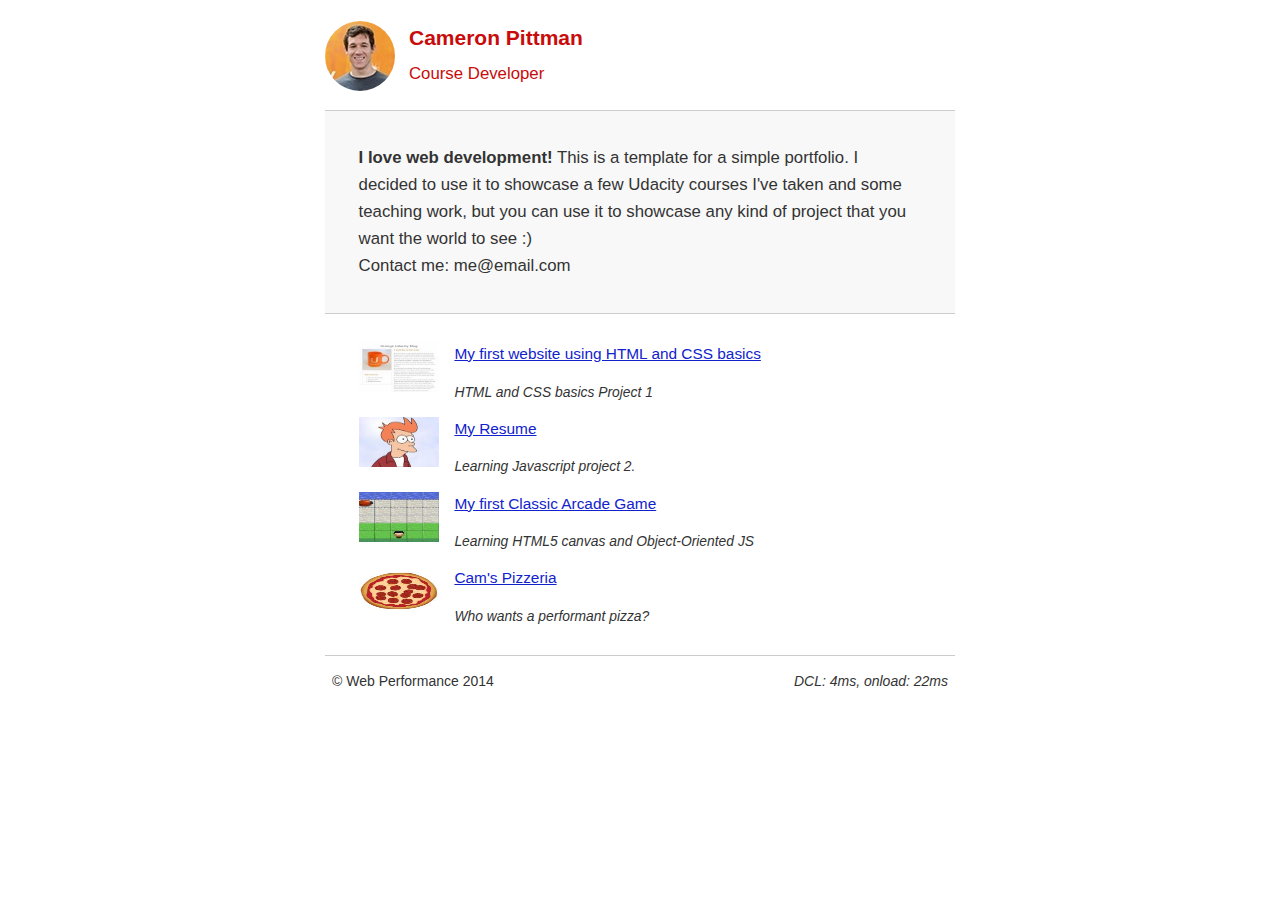
<file: index.html>
<!DOCTYPE html>
<html manifest="proj.appcache">
  <head>
    <meta charset="utf-8">
    <meta name="viewport" content="width=device-width, initial-scale=1">
    <meta name="description" content="My Udicity class project profile">
    <meta name="author" content="John Smith">
    <meta http-equiv="Cache-Control" content="max-age=2592000, public" />
    <title>John Smith: eLearning Class Portfolio</title>
	<style>
	html{font-size:100%;overflow-y:scroll;-webkit-tap-highlight-color:transparent;-ms-text-size-adjust:100%;-webkit-text-size-adjust:none}body{margin:0;font-size:14px;line-height:1.61;font-weight:400}body,button,input,select,textarea{font-family:'Open Sans',sans-serif;color:#333}a{color:#12C}a:visited{color:#61C}a:focus{outline:dotted thin}a:active,a:hover{color:#c00;outline:0}b,strong{font-weight:700}code,pre{font-family:monospace,monospace;font-size:1em}ol,ul{margin:1em 0;padding:0 0 0 20px}img{border:0;max-width:100%}.image-size{width:80px;height:50px}body{background:#fff}.container,footer,header{max-width:45em;margin:0 auto}header{padding:0 .5em;color:#C90B0B}header img{border-radius:40px;float:left}header p{font-size:1.5em;font-weight:700;padding-left:4em}header p span{font-size:.8em;font-weight:400}.hero{padding:2em;background-color:#f8f8f8;font-size:1.2em;border-bottom:1px solid #ccc;border-top:1px solid #ccc}.content{padding:1em}.content li{list-style-type:none;font-size:1.1em}li img{float:left;padding-right:1em}li p{font-size:.9em;font-style:italic}footer{padding:0 .5em;border-top:1px solid #ccc}footer span{float:right;font-style:italic}@media only screen and (max-width:480px){body{font-size:12px}header p{padding-left:4.5em}}
	</style>   
	<link href="common/css/print.css" rel="stylesheet" media="print">    
    <script src="http://www.google-analytics.com/analytics.js" async></script>
    <script src="common/js/perfmatters.js" async></script>
  </head>
  <body>
    <header>
      <a href="/"><img src="projects/images/profilepic.jpg"></a>
      <p>Cameron Pittman<br><span>Course Developer</span></p>
    </header>
    <div class="container">
      <div class="hero">
        <strong>I love web development!</strong> This is a template for a simple portfolio. I decided to use it to showcase a few Udacity courses I've taken and some teaching work, but you can use it to showcase any kind of project that you want the world to see :) <br> Contact me: me@email.com
      </div>
      <div class="content">
        <ul>
          <li>
            <img class="image-size" src="projects/images/page-mock.jpg">
            <a href="projects/project1.html">My first website using HTML and CSS basics</a>
            <p>HTML and CSS basics Project 1</p>
          </li>          

          <li>
            <img class="image-size" src="projects/images/fry.jpg">
            <a href="projects/project2.html">My Resume</a>
            <p>Learning Javascript project 2.</p>
          </li>

          <li>
            <img class="image-size" src="projects/images/game.jpg">
            <a href="projects/project3.html">My first Classic Arcade Game</a>
            <p>Learning HTML5 canvas and Object-Oriented JS</p>
          </li>          
          <li>
            <img class="image-size" src="projects/images/pizza.jpg">
            <a href="projects/pizza.html">Cam's Pizzeria</a>
            <p>Who wants a performant pizza?</p>
          </li>
        </ul>
    </div>
    <footer>
      <p>&copy; Web Performance 2014 <span id="crp-stats"></span></p>
    </footer>
  </body>  
</html>
</file>
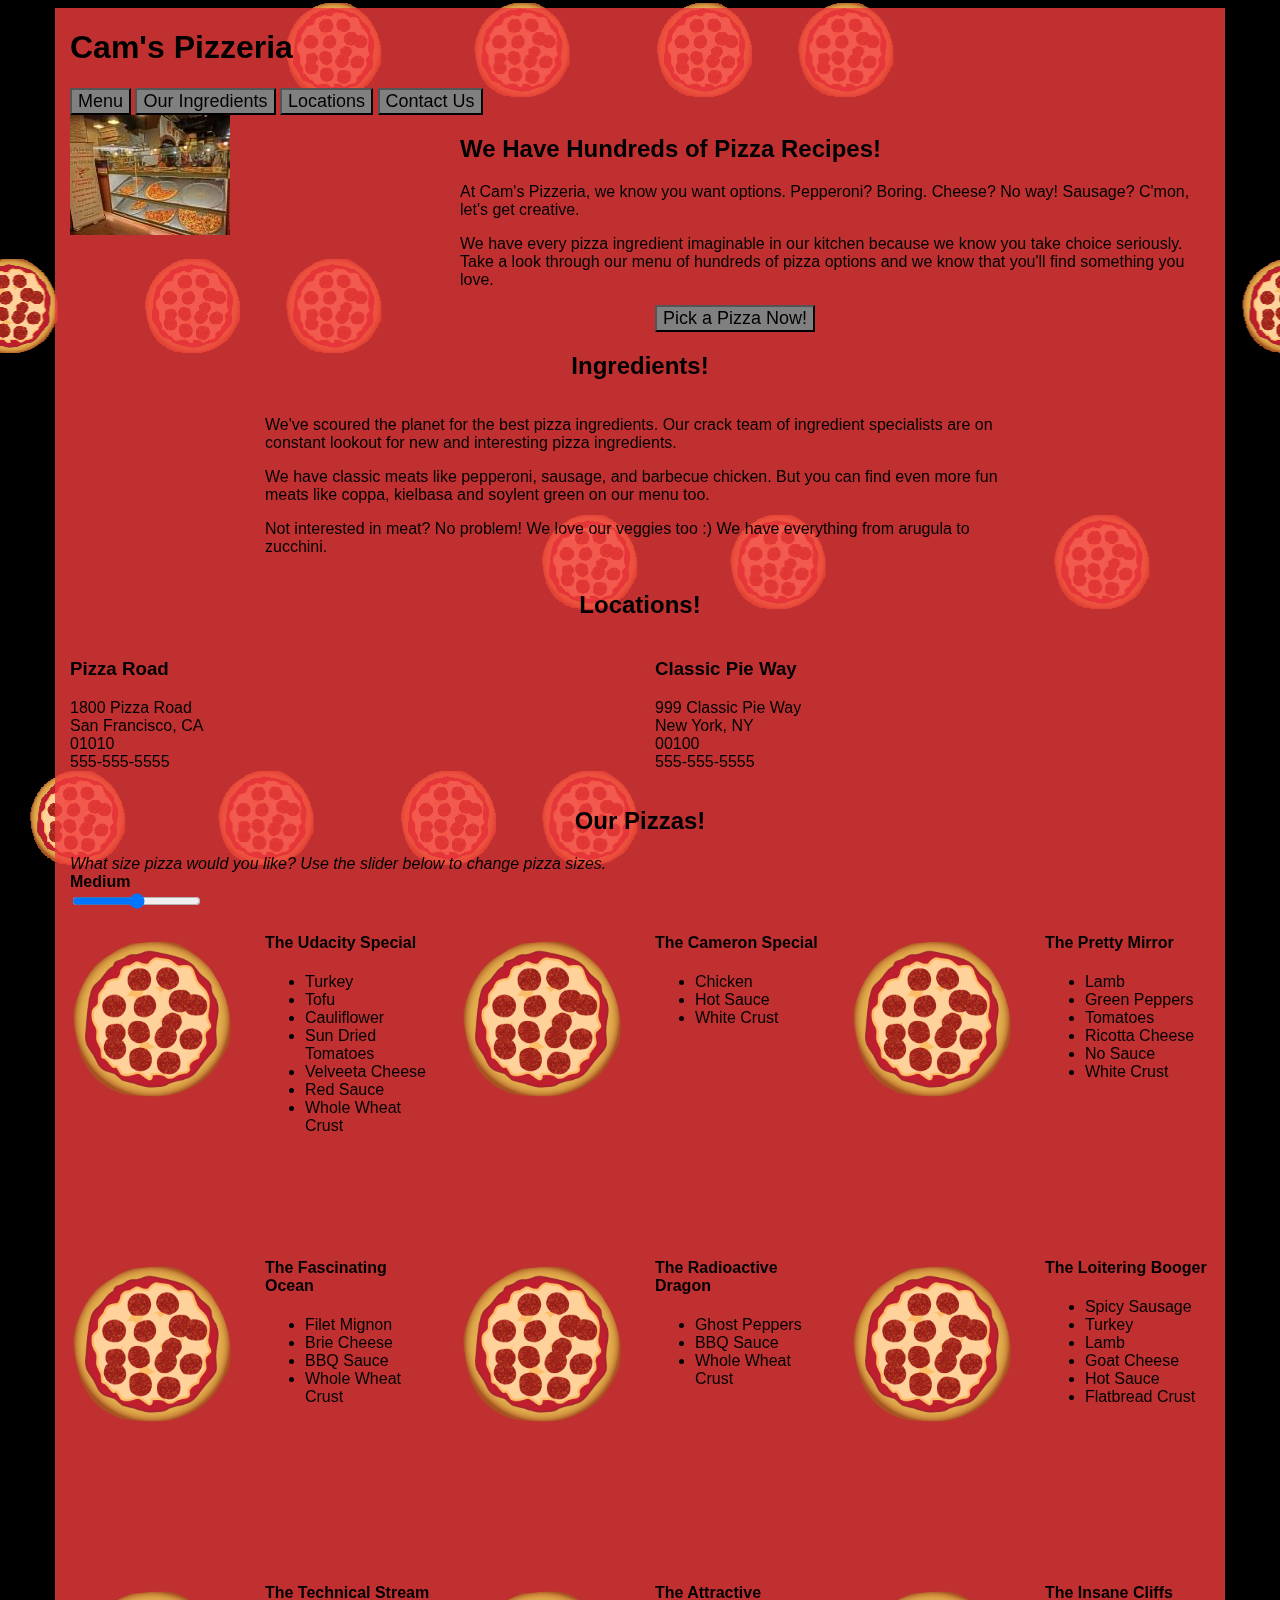
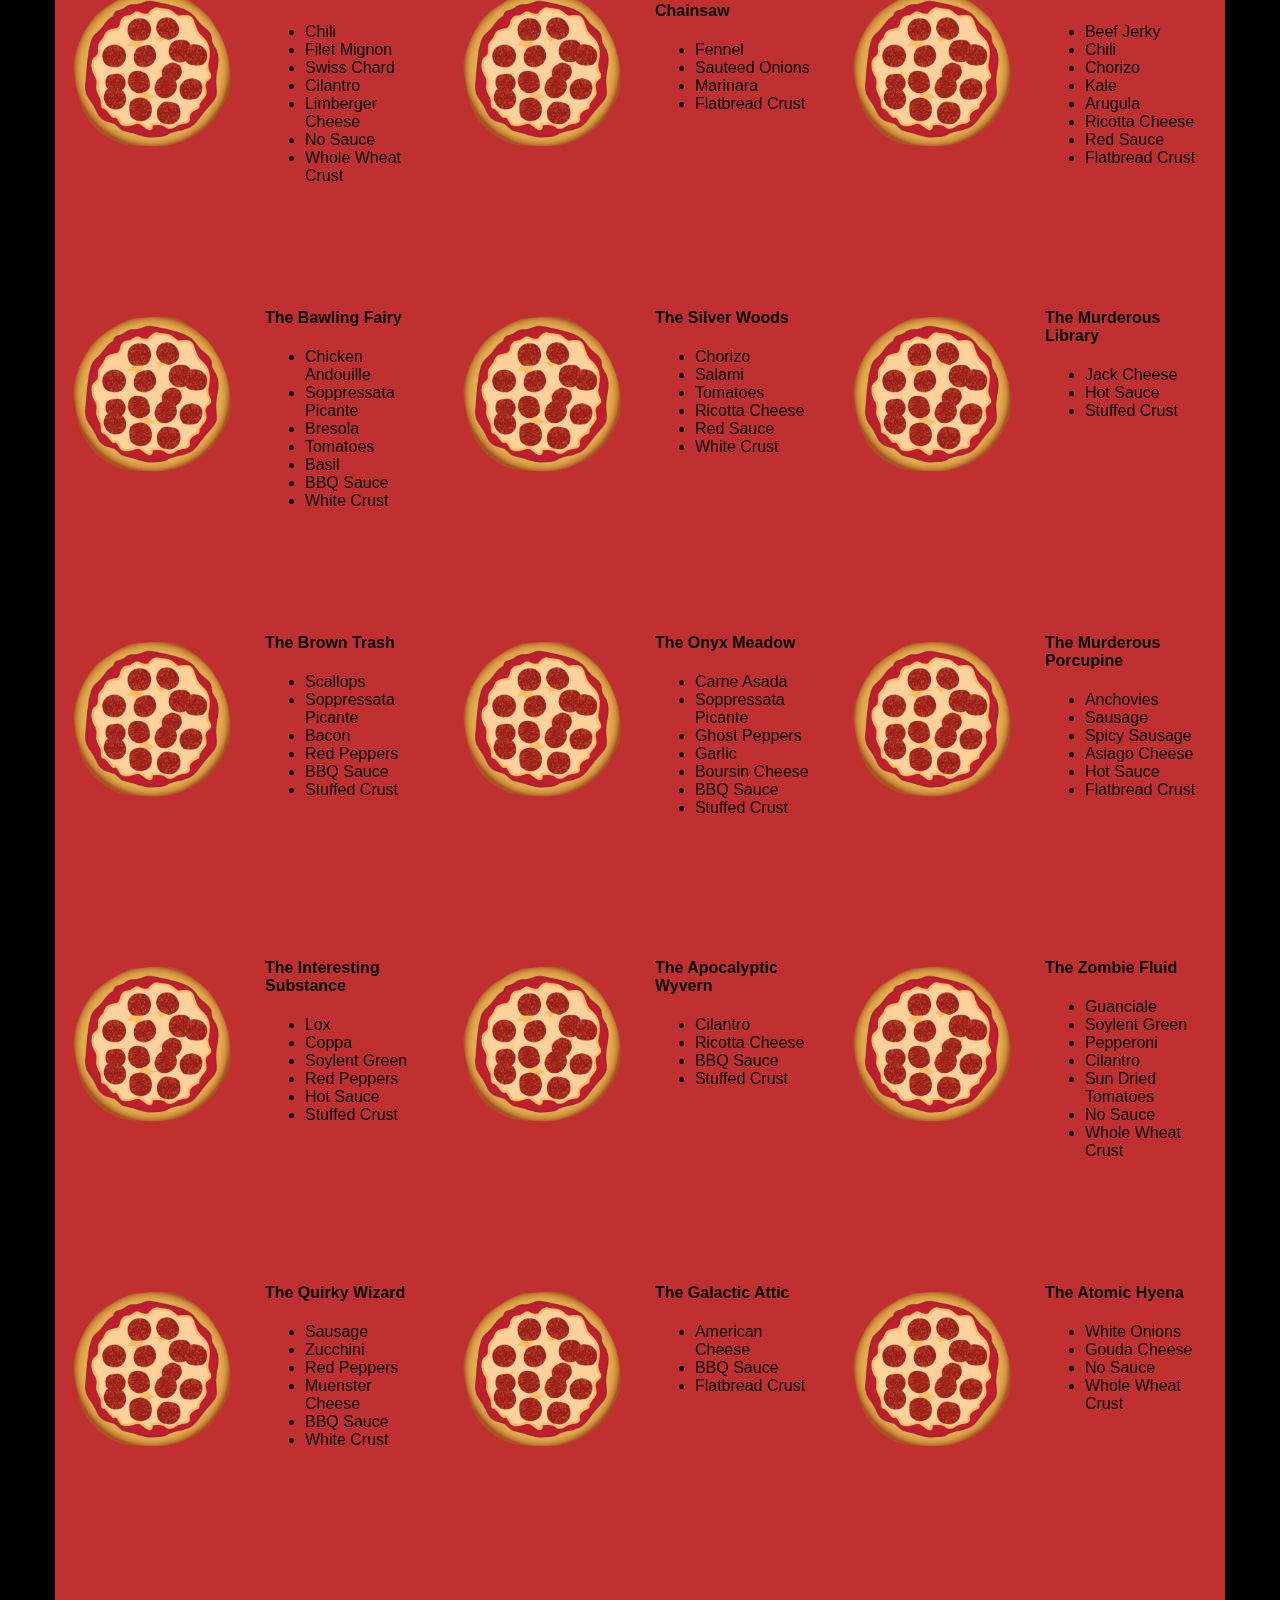
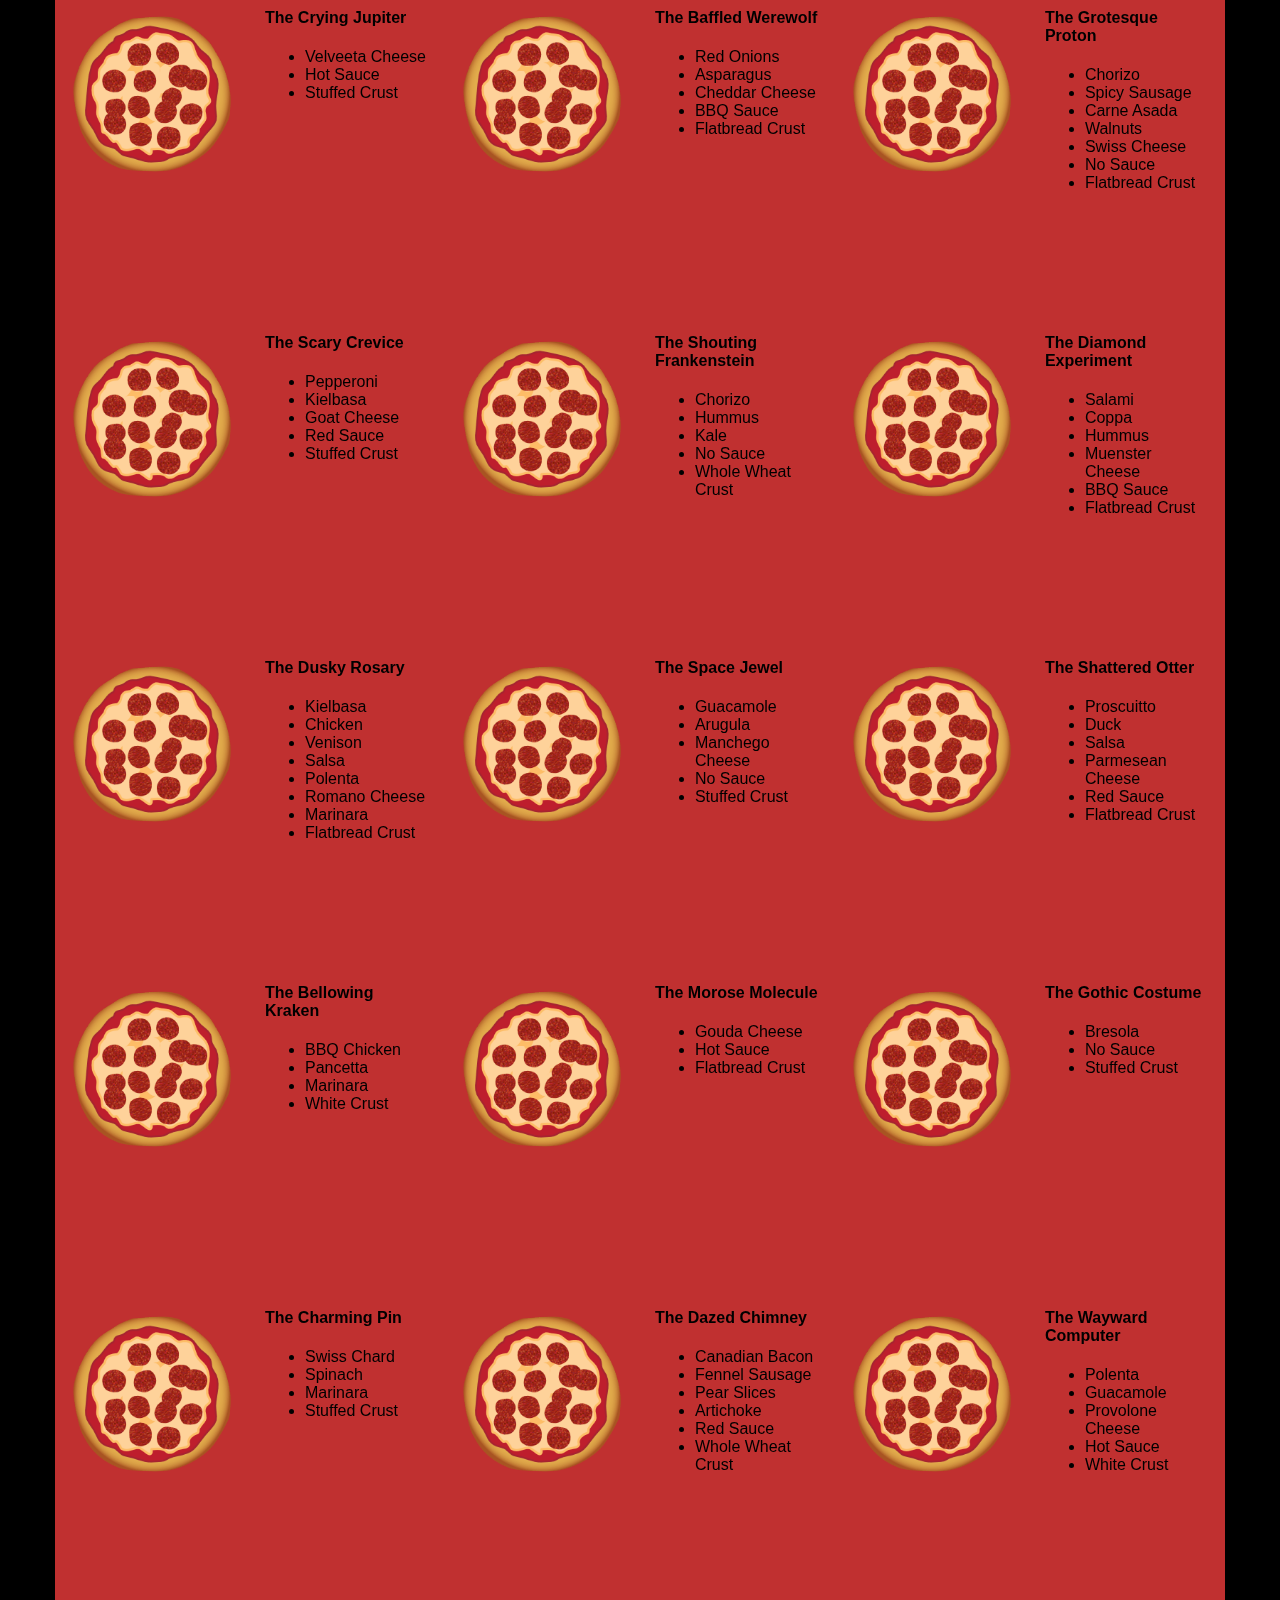
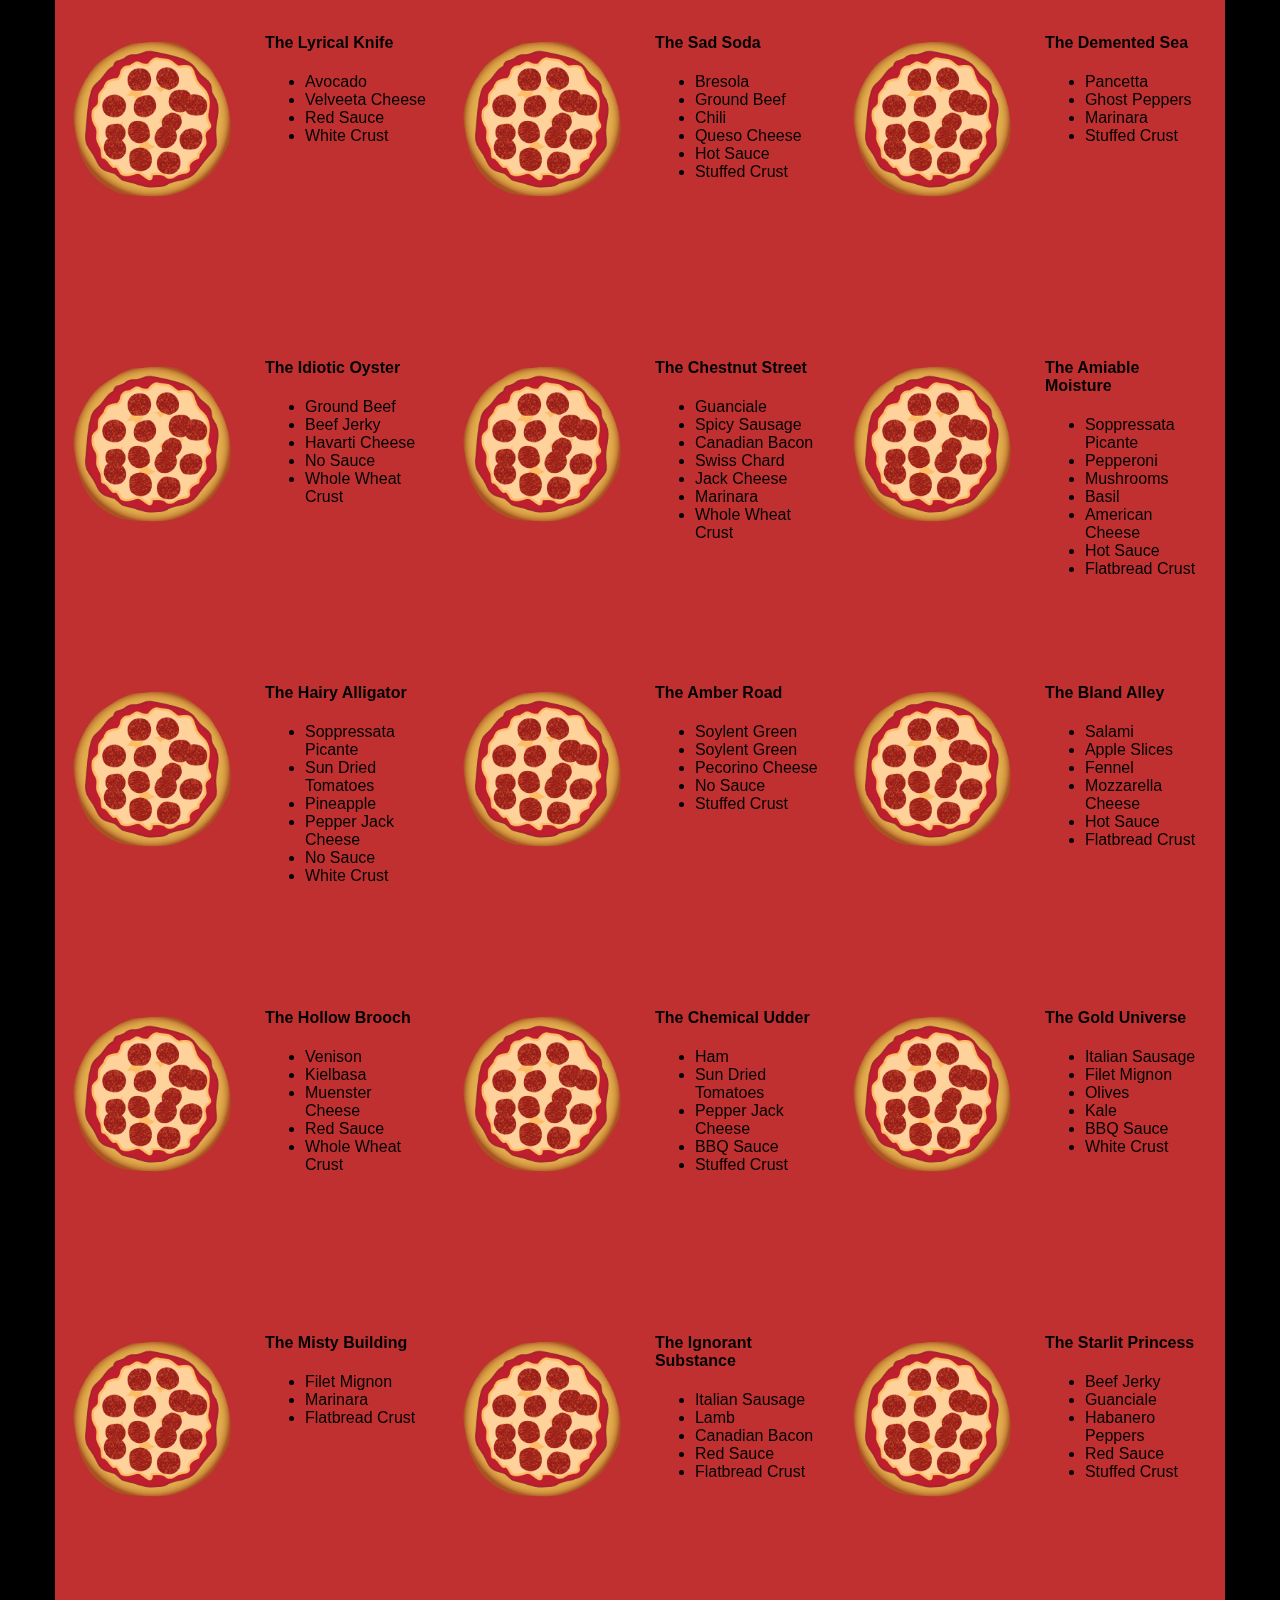
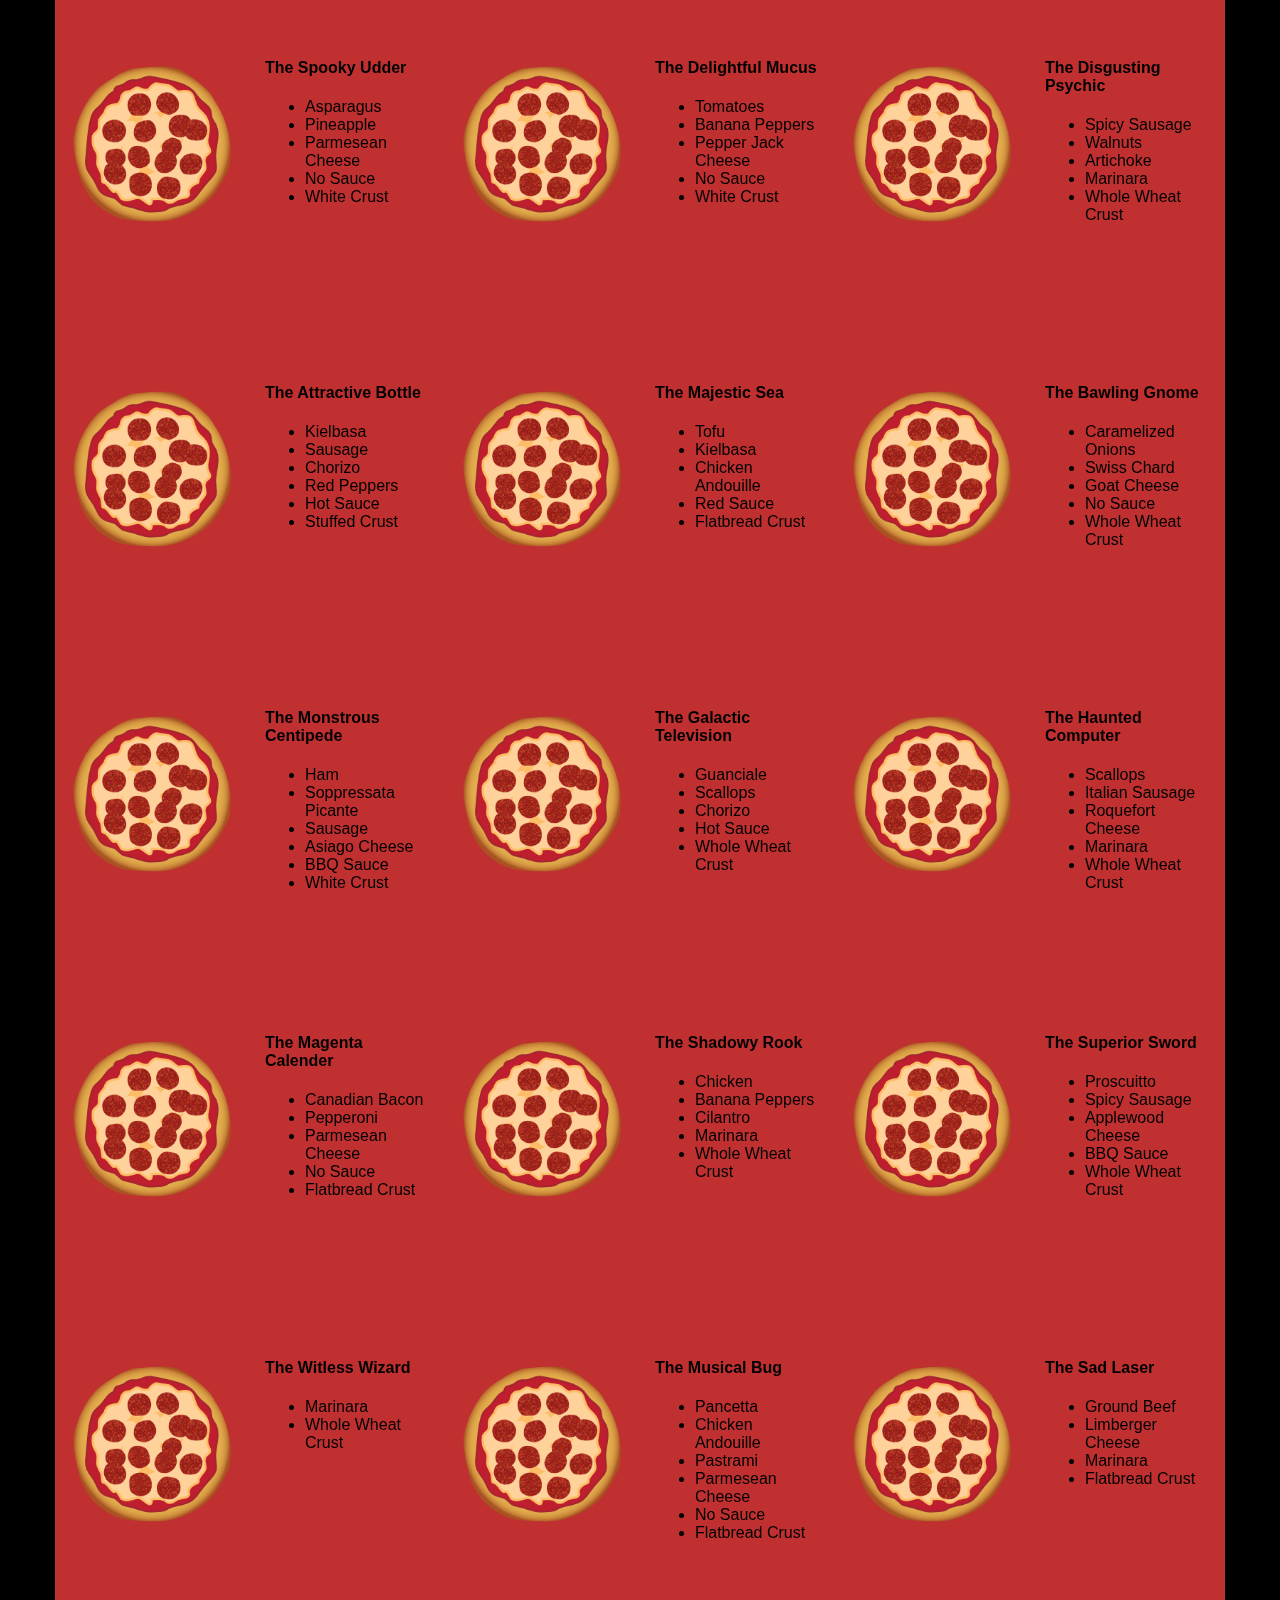
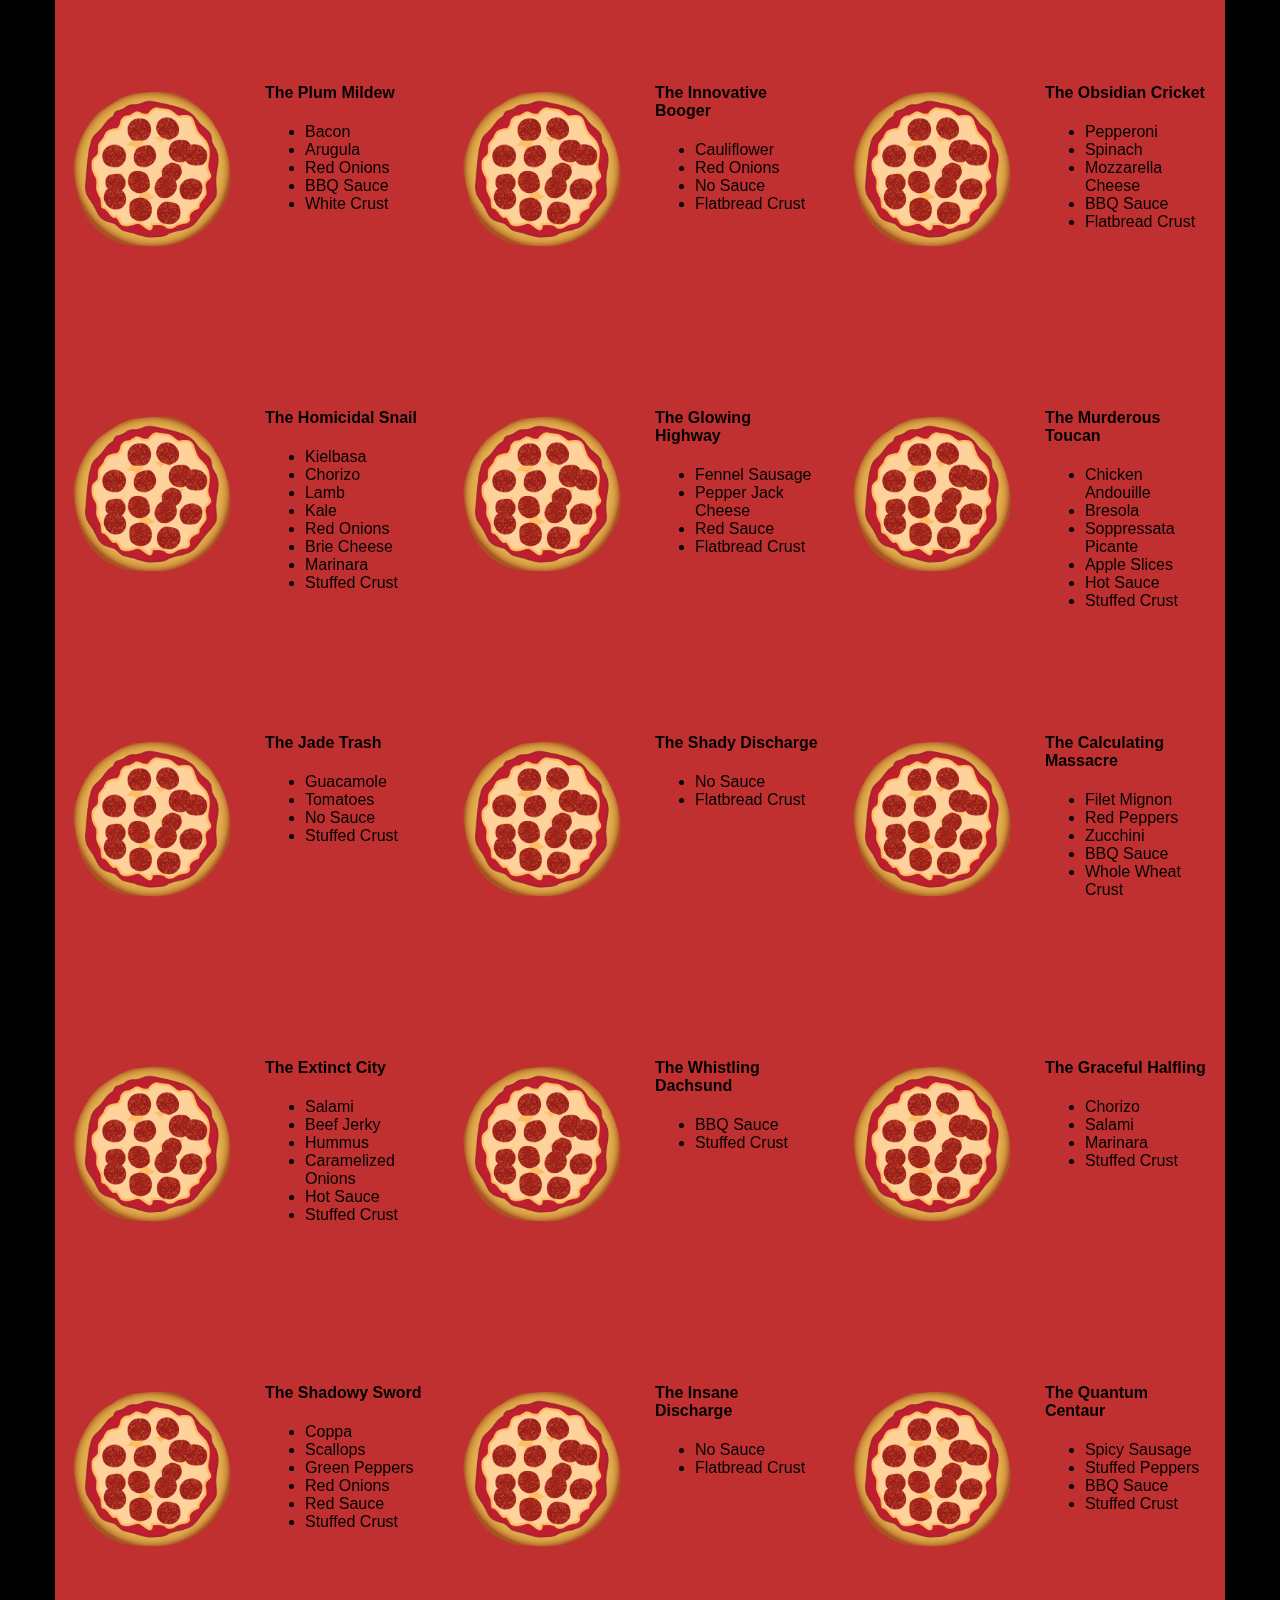
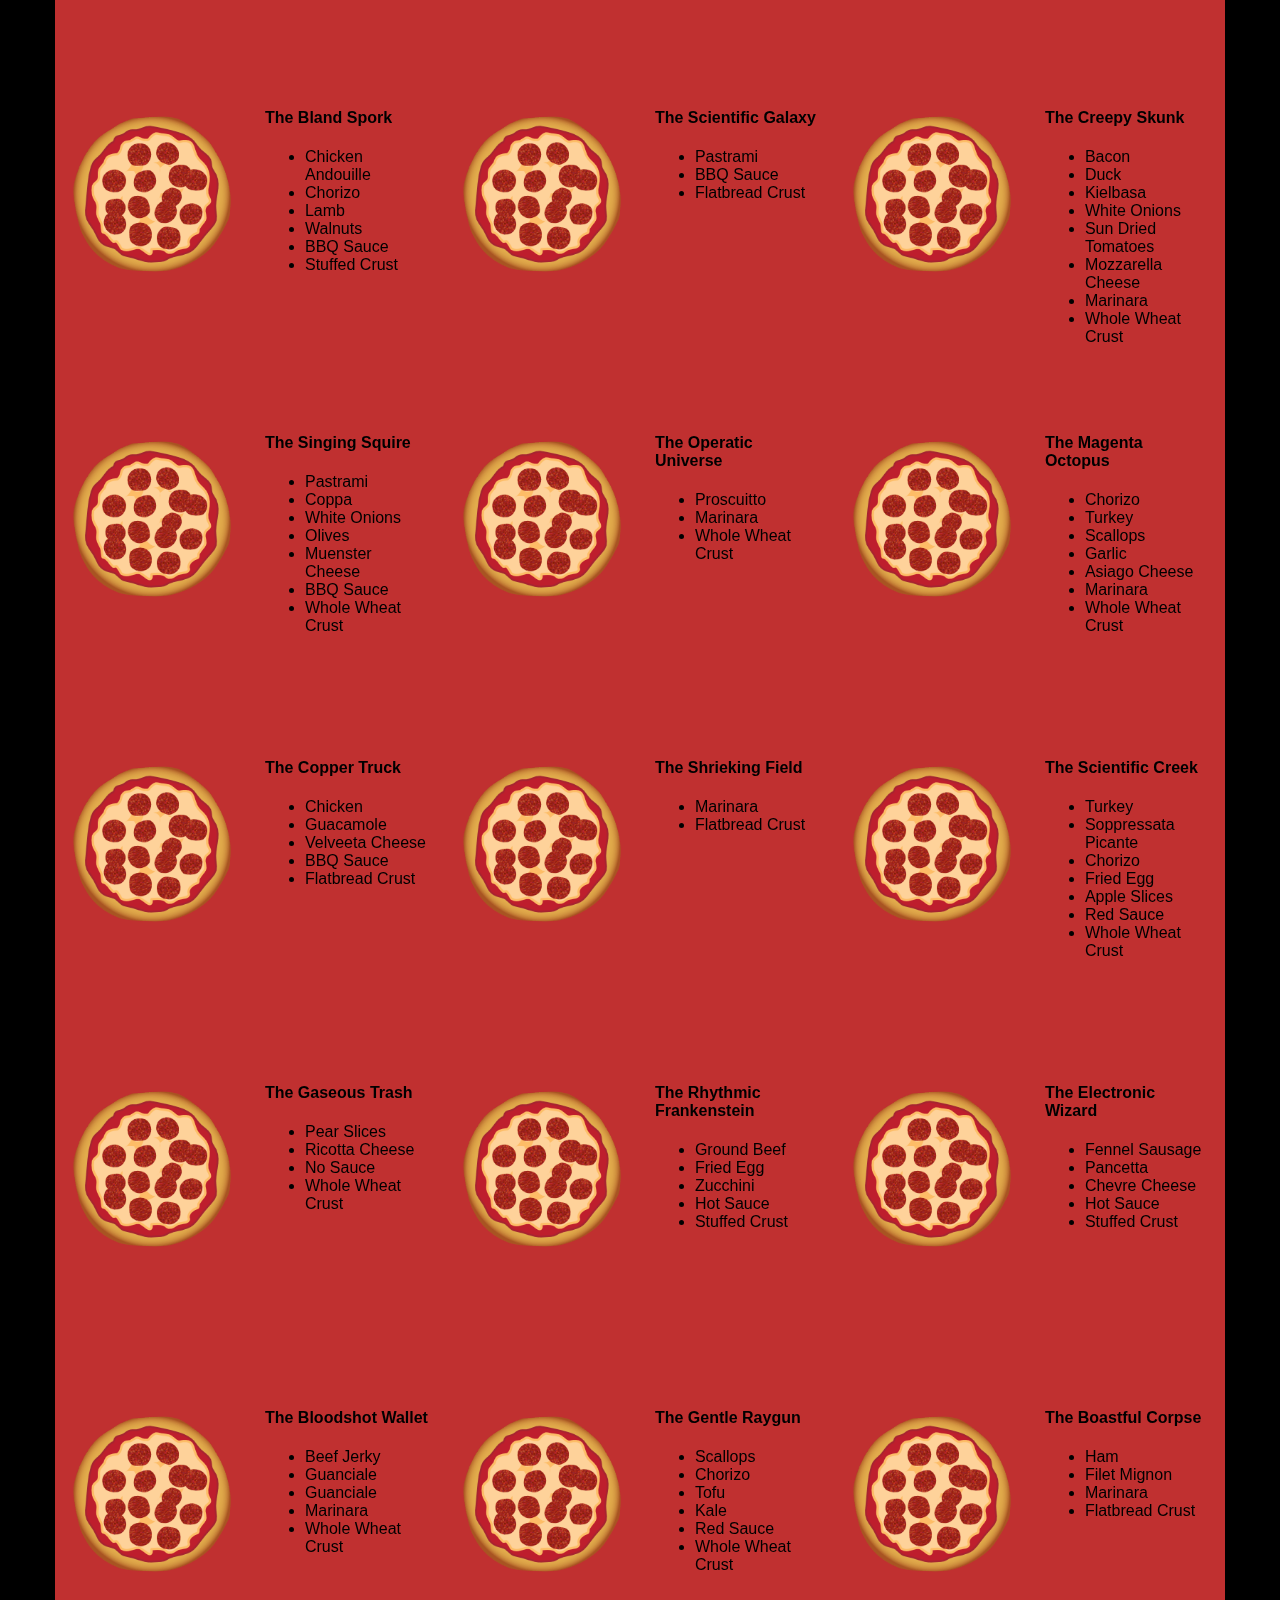
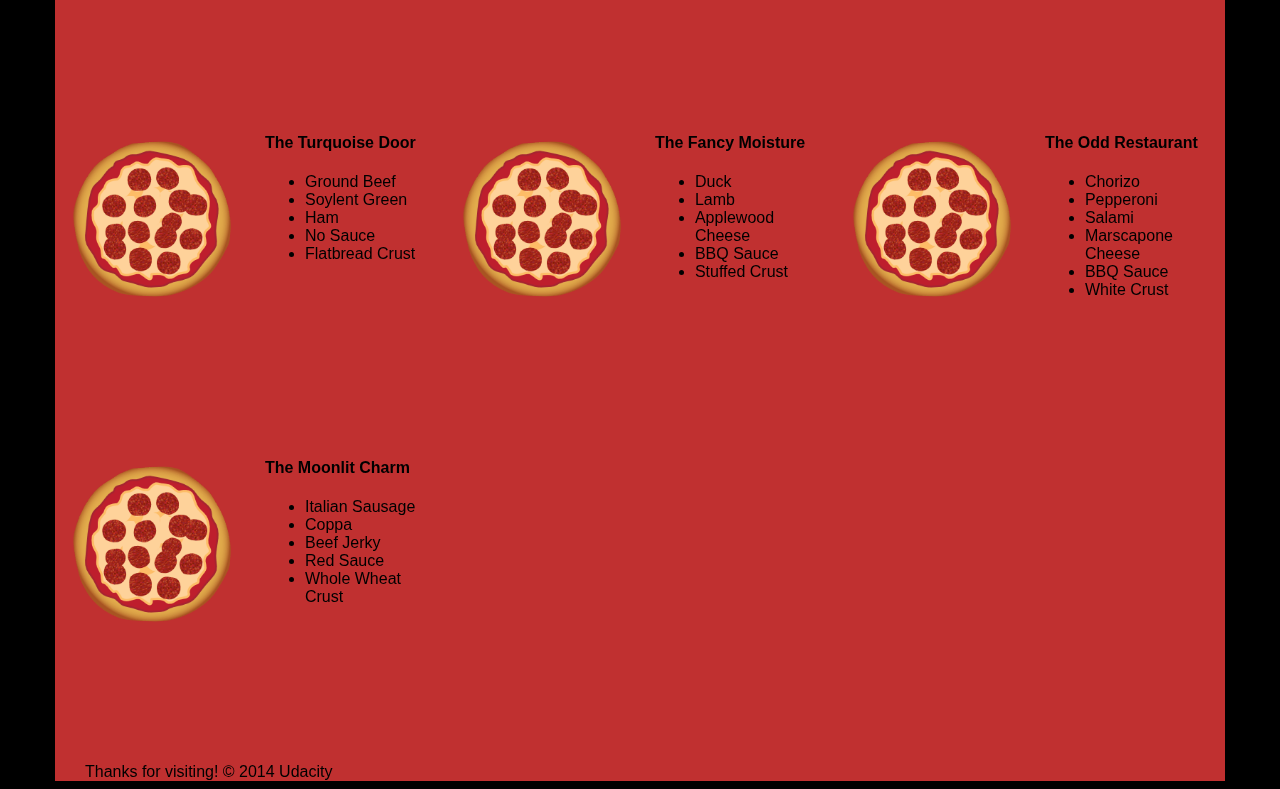
<file: projects/pizza.html>
<!DOCTYPE HTML>
<html>
<head>  
  <link rel="stylesheet" href="css/pizza.css">
  <link rel="stylesheet" href="css/bootstrap.css">
</head>

<body>
  <div class="container">
    <div id="header" class="row">
      <div class="col-md-6">
        <div class="row">
          <div class="col-md-12">
            <h1>Cam's Pizzeria</h1>
            <div class="row">
              <div id="menu" class="col-md-12">
                <form action="#randomPizzas">
                  <input type="submit" value="Menu">
                </form>
                <form action="#ingredients">
                  <input type="submit" value="Our Ingredients">
                </form>
                <form action="#locations">
                  <input type="submit" value="Locations">
                </form>
                <form action="#" onsubmit="alert('Thanks for clicking! This button doesn\'t do anything because this is a fake pizzeria :\)')">
                  <input type="submit" value="Contact Us">
                </form>
              </div>
            </div>
          </div>
        </div>
      </div>
      <div id="movingPizzas1" class="col-md-6">
      </div>
    </div>
    <div id="callToAction" class="row">
      <div class="col-md-4">
        <img src="images/pizzeria.jpg" class="img-responsive"> <!-- Image credit to: http://commons.wikimedia.org/wiki/File:HK_TST_night_%E5%98%89%E8%98%AD%E9%81%93_Granville_Road_restaurant_Paisano's_Pizzeria_pizza_Dec-2013.JPG -->
      </div>
      <div class="col-md-8">
        <div class="row">
          <div class="col-md-12">
            <h2>We Have Hundreds of Pizza Recipes!</h2>            
            <p>At Cam's Pizzeria, we know you want options. Pepperoni? Boring. Cheese? No way! Sausage? C'mon, let's get creative.</p>

            <p>We have every pizza ingredient imaginable in our kitchen because we know you take choice seriously. Take a look through our menu of hundreds of pizza options and we know that you'll find something you love.</p>
          </div>
        </div>
        <div class="row">
          <div class="col-md-6 col-md-push-3">
            <form action="#randomPizzas">
              <input type="submit" value="Pick a Pizza Now!">
            </form>
          </div>
        </div>
      </div>
    </div>
    <div id="ingredients" class="row">
      <div class="col-md-8 col-md-push-2">
        <div class="row">
          <div class="col-md-12 centered">
            <h2>Ingredients!</h2>
          </div>
        </div>
        <div class="row">
          <div class="col-md-12">
            <p>We've scoured the planet for the best pizza ingredients. Our crack team of ingredient specialists are on constant lookout for new and interesting pizza ingredients.</p>

            <p>We have classic meats like pepperoni, sausage, and barbecue chicken. But you can find even more fun meats like coppa, kielbasa and soylent green on our menu too.</p>

            <p>Not interested in meat? No problem! We love our veggies too :) We have everything from arugula to zucchini.</p>
          </div>
        </div>
      </div>
    </div>
    <div id="locations" class="row">
      <div class="col-md-12">
        <h2 style="text-align: center">Locations!</h2>
        <div class="row">
          <div class="col-md-6">
            <h3>Pizza Road</h3>
            <p>1800 Pizza Road<br>San Francisco, CA<br>01010<br>555-555-5555</p>
          </div>
          <div class="col-md-6">
            <h3>Classic Pie Way</h3>
            <p>999 Classic Pie Way<br>New York, NY<br>00100<br>555-555-5555</p>
          </div>
        </div>
      </div>
    </div>
    <div id="pizzaGenerator" class="row">
      <div class="col-md-12">
        <h2 style="text-align: center">Our Pizzas!</h2>
        <div class="row">
          <div class="col-md-12">
            <em>What size pizza would you like? Use the slider below to change pizza sizes.</em>
          </div>
          <div id="pizzaSize" class="col-md-6">Medium</div>
          <div class="col-md-12">
            <input id="sizeSlider" type="range" min="1" max="3" value="2" step="1" onchange="resizePizzas(this.value)"></input>
          </div>
        </div>
        <div id="randomPizzas" class="row">
          <div id="pizza0" class="randomPizzaContainer" style="width:33.33%;">
            <div class="col-md-6">
              <img src="images/pizza.png" class="img-responsive">
            </div>
            <div class="col-md-6">
              <h4>The Udacity Special</h4>
              <ul>
                <li>Turkey</li>
                <li>Tofu</li>
                <li>Cauliflower</li>
                <li>Sun Dried Tomatoes</li>
                <li>Velveeta Cheese</li>
                <li>Red Sauce</li>
                <li>Whole Wheat Crust</li>
              </ul>
            </div>
          </div>
          <div id="pizza1" class="randomPizzaContainer" style="width:33.33%;">
            <div class="col-md-6">
              <img src="images/pizza.png" class="img-responsive">
            </div>
            <div class="col-md-6">
              <h4>The Cameron Special</h4>
              <ul>
                <li>Chicken</li>
                <li>Hot Sauce</li>
                <li>White Crust</li>
              </ul>
            </div>
          </div>
        </div>
      </div>
    </div>
    <div id="footer" class="col-md-12">Thanks for visiting! &copy; 2014 Udacity</div>
  </div>
  <script type="text/javascript" src="js/main.js"></script>
</body>

</html>
</file>
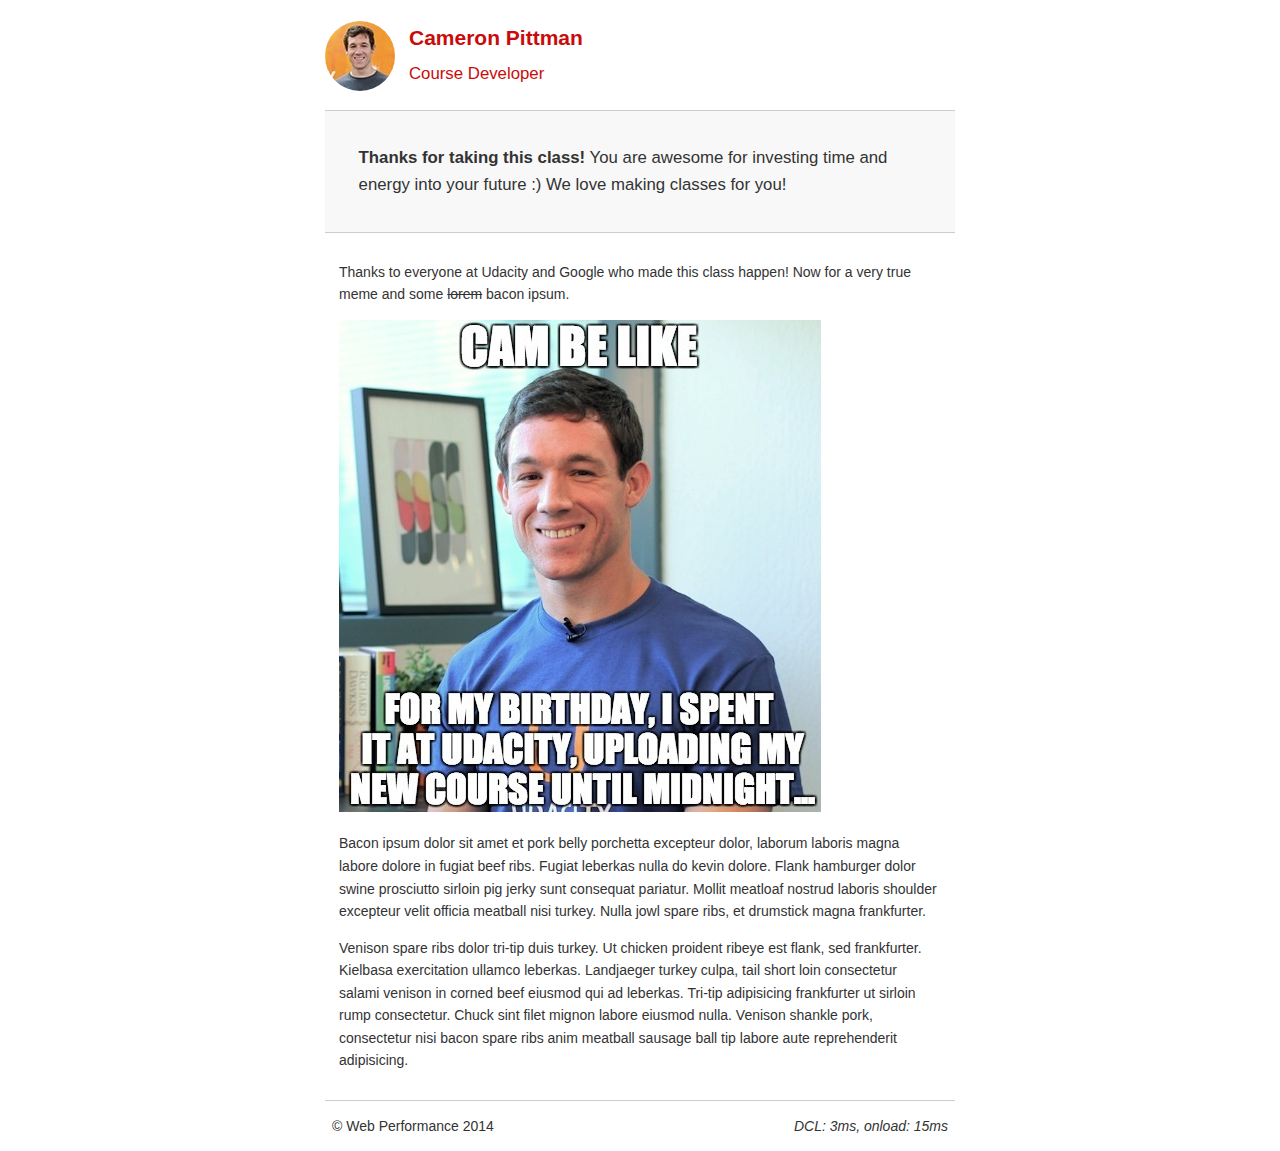
<file: projects/project-webperf.html>
<!DOCTYPE html>
<html lang="en">
  <head>
    <meta charset="utf-8">
    <meta name="viewport" content="width=device-width, initial-scale=1">
    <meta name="description" content=" FILL ME IN ">
    <meta name="author" content=" FILL ME IN ">
    <title>Cameron Pitman: Portfolio</title>
	<link href="../common/css/style.css" rel="stylesheet">
    <link href="../common/css/print.css" rel="stylesheet" media="print">
    <script src="http://www.google-analytics.com/analytics.js" async></script>
    <script src="../common/js/perfmatters.js" async></script>
  </head>

  <body>
    <header>
      <a href="/"><img src="images/profilepic.jpg"></a>
      <p>Cameron Pittman<br><span>Course Developer</span></p>
    </header>

    <div class="container">
      <div class="hero">
        <strong>Thanks for taking this class!</strong> You are awesome for investing time and energy into your future :) We love making classes for you!
      </div>

      <div class="content">
        
        <p>Thanks to everyone at Udacity and Google who made this class happen! Now for a very true meme and some <strike>lorem</strike> bacon ipsum.</p>

        <img src="images/cam_be_like.jpg">

        <p>Bacon ipsum dolor sit amet et pork belly porchetta excepteur dolor, laborum laboris magna labore dolore in fugiat beef ribs. Fugiat leberkas nulla do kevin dolore. Flank hamburger dolor swine prosciutto sirloin pig jerky sunt consequat pariatur. Mollit meatloaf nostrud laboris shoulder excepteur velit officia meatball nisi turkey. Nulla jowl spare ribs, et drumstick magna frankfurter.</p>

        <p>Venison spare ribs dolor tri-tip duis turkey. Ut chicken proident ribeye est flank, sed frankfurter. Kielbasa exercitation ullamco leberkas. Landjaeger turkey culpa, tail short loin consectetur salami venison in corned beef eiusmod qui ad leberkas. Tri-tip adipisicing frankfurter ut sirloin rump consectetur. Chuck sint filet mignon labore eiusmod nulla. Venison shankle pork, consectetur nisi bacon spare ribs anim meatball sausage ball tip labore aute reprehenderit adipisicing.</p>

    </div>

    <footer>
      <p>&copy; Web Performance 2014 <span id="crp-stats"></span></p>
    </footer>
  </body>
</html>
</file>
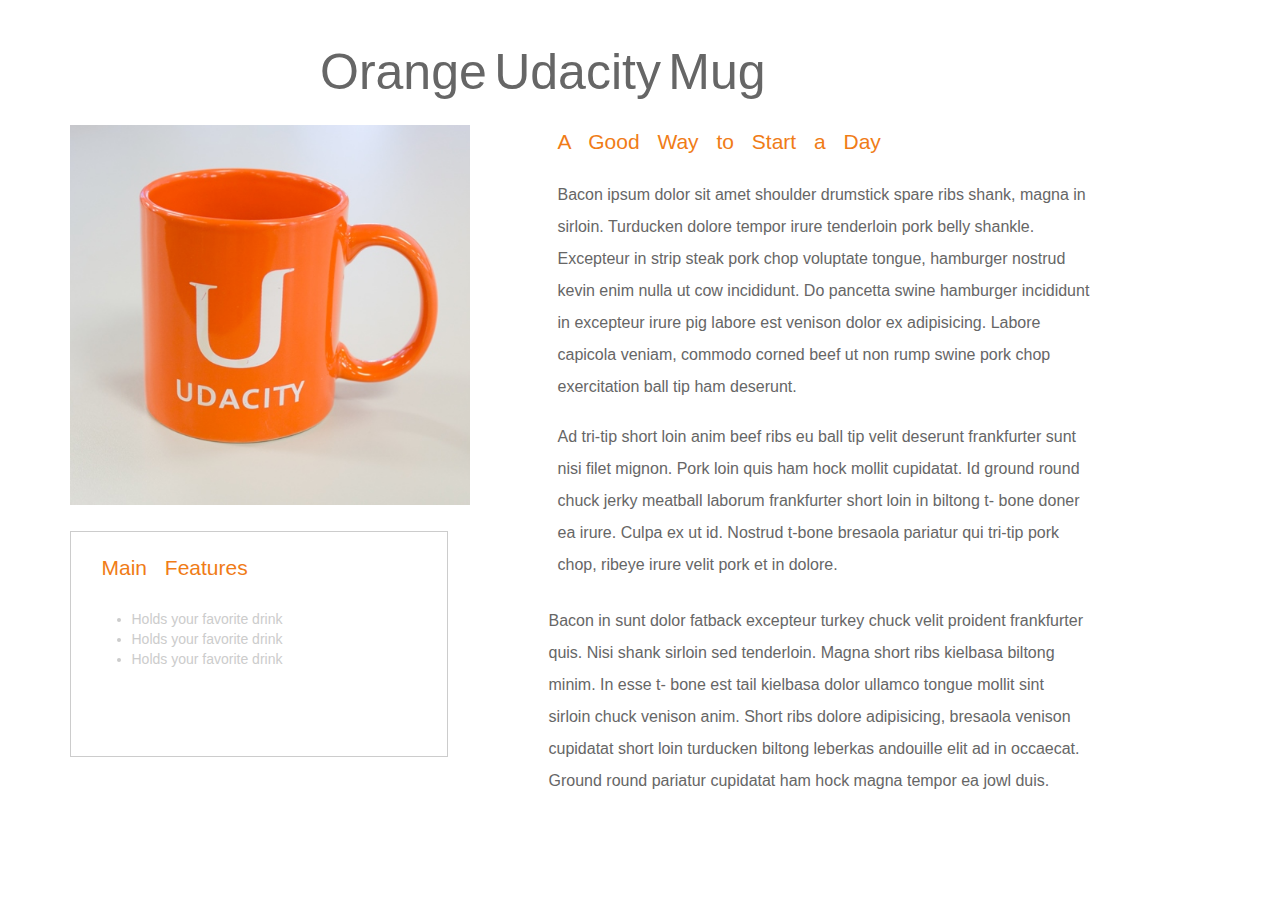
<file: projects/project1.html>
<!DOCTYPE html>
<html>
 <head>
 	<meta charset="utf-8">
    <meta name="viewport" content="width=1024, initial-scale=1">
 	<title>Orange Udacity Mug</title>
 	<link rel="stylesheet" href="css/bootstrap.css">
 	<link rel="stylesheet" href="css/bootstrap.min.css">
 	<link rel="stylesheet" href="css/main.css">
 </head>
 <body>
 	<div class="container">
     	<div class="row">
        	<div class="col-md-12">
        		<h1 id="title-small">Orange Udacity Mug</h1>
        	</div>
     	</div>
     	<div class="row">
        	<div class="col-md-5">
       	 		<img class="img-responsive image-size" src="images/mug.jpg" alt="Udacity Mug">
        		<div class="features">
        			<h2>Main Features</h2>
        			<ul>
          				<li>Holds your favorite drink</li>
          				<li>Holds your favorite drink</li>
          				<li id="last-li">Holds your favorite drink</li>
        			</ul>
        		</div>
            </div>
          	<div class="col-md-7">
        		<div>
        			<h2 id="good-way">A Good Way to Start a Day</h2>
        		</div>
       			<div>
       				<p id="first-p">
       				Bacon ipsum dolor sit amet shoulder drumstick spare ribs shank, magna in sirloin. 			Turducken dolore                  tempor irure tenderloin pork belly shankle. Excepteur in strip steak pork chop voluptate tongue, hamburger        nostrud kevin enim nulla ut cow incididunt. Do pancetta swine hamburger incididunt in excepteur irure pig          labore est venison dolor ex adipisicing. Labore capicola veniam, commodo corned beef ut non rump swine        pork chop exercitation ball tip ham deserunt.
       				</p>
       				<p id="second-p">
      			Ad tri-tip short loin anim beef ribs eu ball tip velit deserunt frankfurter sunt nisi filet mignon. Pork loin quis          ham hock mollit cupidatat. Id ground round chuck jerky meatball laborum frankfurter short loin in biltong t-        bone doner ea irure. Culpa ex ut id. Nostrud t-bone bresaola pariatur qui tri-tip pork chop, ribeye irure velit        pork et in dolore.
       				</p>
       				<p id="third-p">
       			Bacon in sunt dolor fatback excepteur turkey chuck velit proident frankfurter quis. Nisi shank sirloin sed              tenderloin. Magna short ribs kielbasa biltong minim. In esse t- bone est tail kielbasa dolor ullamco tongue          mollit sint sirloin chuck venison anim. Short ribs dolore adipisicing, bresaola venison cupidatat short loin            turducken biltong leberkas andouille elit ad in occaecat. Ground round pariatur cupidatat ham hock magna        tempor ea jowl duis.
       				</p>
      			</div>
     		</div>
     	</div>
 	</div>
 </body>
</html>
</file>
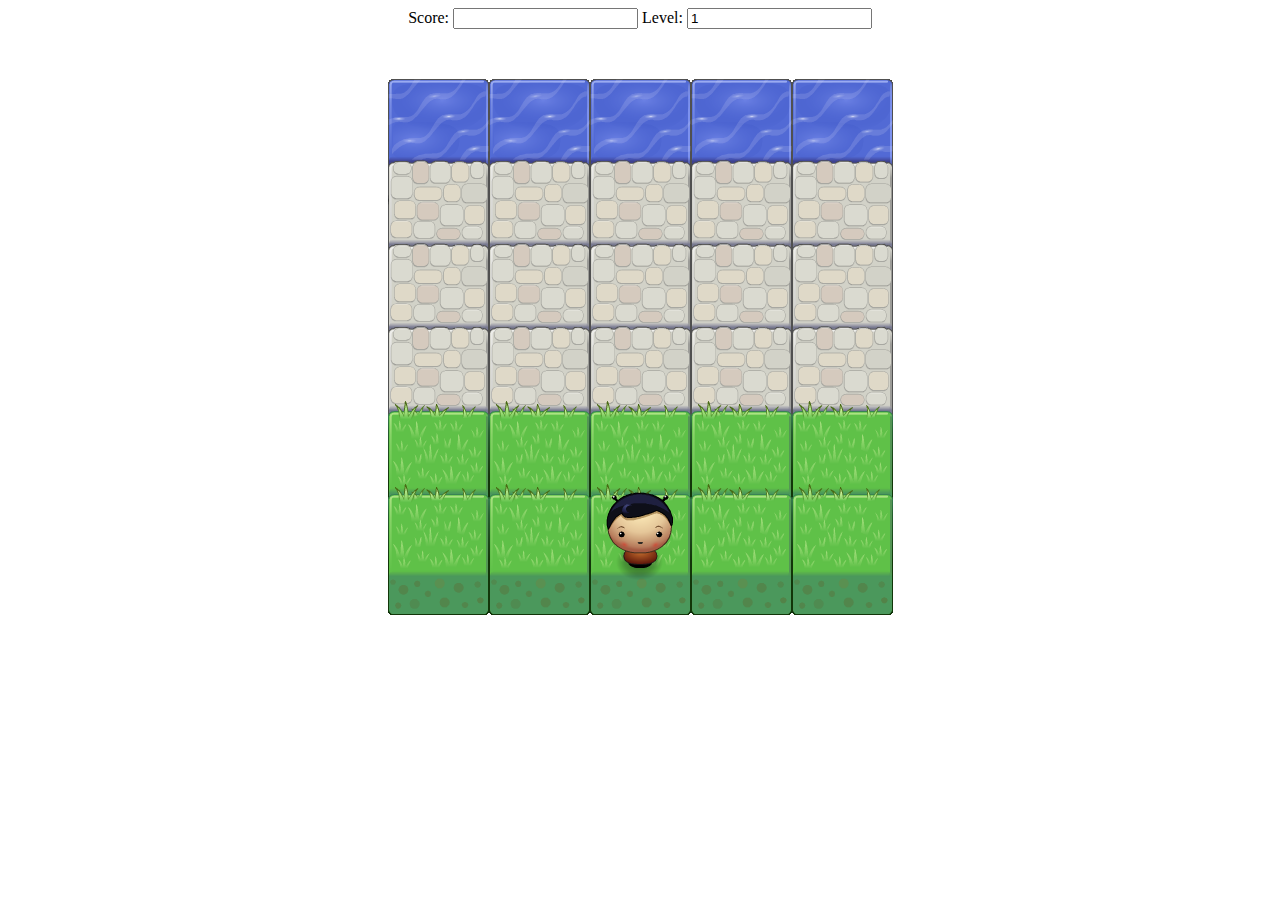
<file: projects/project3.html>
<!DOCTYPE html>
<html>
<head>
    <title>Effective JavaScript: MyFrogger</title>
    <link rel="stylesheet" href="css/gaming.css">
</head>
<body>
<div class="row">
	<label>Score:</label>
    <input type="text" id="score" readonly>
    <label>Level:</label>
    <input type="text" id="level" value="1" readonly>
</div>
    <script src="js/resources.js"></script>
    <script src="js/app.js"></script>
    <script src="js/engine.js"></script>
</body>
</html>
</file>
<file: common/css/print.css>
@media print{*{background:0 0!important;color:#000!important;text-shadow:none!important;filter:none!important;-ms-filter:none!important}a,a:visited{color:#444!important;text-decoration:underline}a[href]:after{content:" (" attr(href) ")"}img,tr{page-break-inside:avoid}img{max-width:100%!important}@page{margin:.5cm}h2,h3,p{orphans:3;widows:3}h2,h3{page-break-after:avoid}}
</file>
<file: projects/css/pizza.css>
*{-webkit-box-sizing:border-box;-moz-box-sizing:border-box;-box-sizing:border-box}body{font-family:"Trebuchet MS",Helvetica,sans-serif;background:#000}input{background:grey;font-size:18px}form{display:inline-block}.centered{text-align:center}#pizzaSize{font-weight:800}.mover{position:fixed;width:100px;z-index:-1}.randomPizzaContainer{float:left;display:flex}.randomPizzaContainer:after{content:"";display:table;clear:both}.container{background-color:rgba(240,60,60,.8)}
</file>
<file: common/css/style.css>
html{font-size:100%;overflow-y:scroll;-webkit-tap-highlight-color:transparent;-ms-text-size-adjust:100%;-webkit-text-size-adjust:none}body{margin:0;font-size:14px;line-height:1.61;font-weight:400}body,button,input,select,textarea{font-family:'Open Sans',sans-serif;color:#333}a{color:#12C}a:visited{color:#61C}a:focus{outline:dotted thin}a:active,a:hover{color:#c00;outline:0}b,strong{font-weight:700}code,pre{font-family:monospace,monospace;font-size:1em}ol,ul{margin:1em 0;padding:0 0 0 20px}img{border:0;max-width:100%}.image-size{width:80px;height:50px}body{background:#fff}.container,footer,header{max-width:45em;margin:0 auto}header{padding:0 .5em;color:#C90B0B}header img{border-radius:40px;float:left}header p{font-size:1.5em;font-weight:700;padding-left:4em}header p span{font-size:.8em;font-weight:400}.hero{padding:2em;background-color:#f8f8f8;font-size:1.2em;border-bottom:1px solid #ccc;border-top:1px solid #ccc}.content{padding:1em}.content li{list-style-type:none;font-size:1.1em}li img{float:left;padding-right:1em}li p{font-size:.9em;font-style:italic}footer{padding:0 .5em;border-top:1px solid #ccc}footer span{float:right;font-style:italic}@media only screen and (max-width:480px){body{font-size:12px}header p{padding-left:4.5em}}
</file>
<file: projects/css/main.css>
@charset "utf-8";
/* CSS Document */

/*body style*/
body {
 	font-family: "Lucida Grande", sans-serif;
}

/* title and subtitle display */
h1 {
 	color: #666;
 	padding-top: 25px;
 	margin-left: 250px;
 	word-spacing: -6.5px;
 	letter-spacing: 0px;
}

h2 {
 	color: #f07C17;
 	font-size: 1.50em;
 	word-spacing: 12px;
 
}

#title-small {
 	font-size: 50px;
}

#good-way {
 	margin-top: 20px;
}

#subtitle-small {
 	font-size: 10px;
}

/* list style */
ul {
 	padding: 20px 30px;
}

li {
 	color: #ccc;
}

#last-li {
 	padding-bottom: 40px;
}

/* paragraph style */
p {
 	font-size: 16px;
 	color: #666;
 	padding-top: 16px;
 	margin-bottom:2px;
 	line-height: 2;
 	width: 540px;
}

#first-p {
 	margin-top: 0px;
}

#second-p {
 	padding-bottom: 15px;
}

#third-p {
   	margin: -9px -9px;
}


/* image style */
.image-size {
	width:400px;
	height:380px;
    margin-top: 15px;
}

/* feature box style */
.features {
	width:378px;
	height:226px;
	margin-top:26px;
    border: 1px solid #ccc;
    padding: 4px 30.5px 10px;
}
</file>
<file: projects/css/gaming.css>
body {
    text-align: center;
}
/*
#level {
	display:flex;
}

#score {
	display:flex;
}*/
</file>
